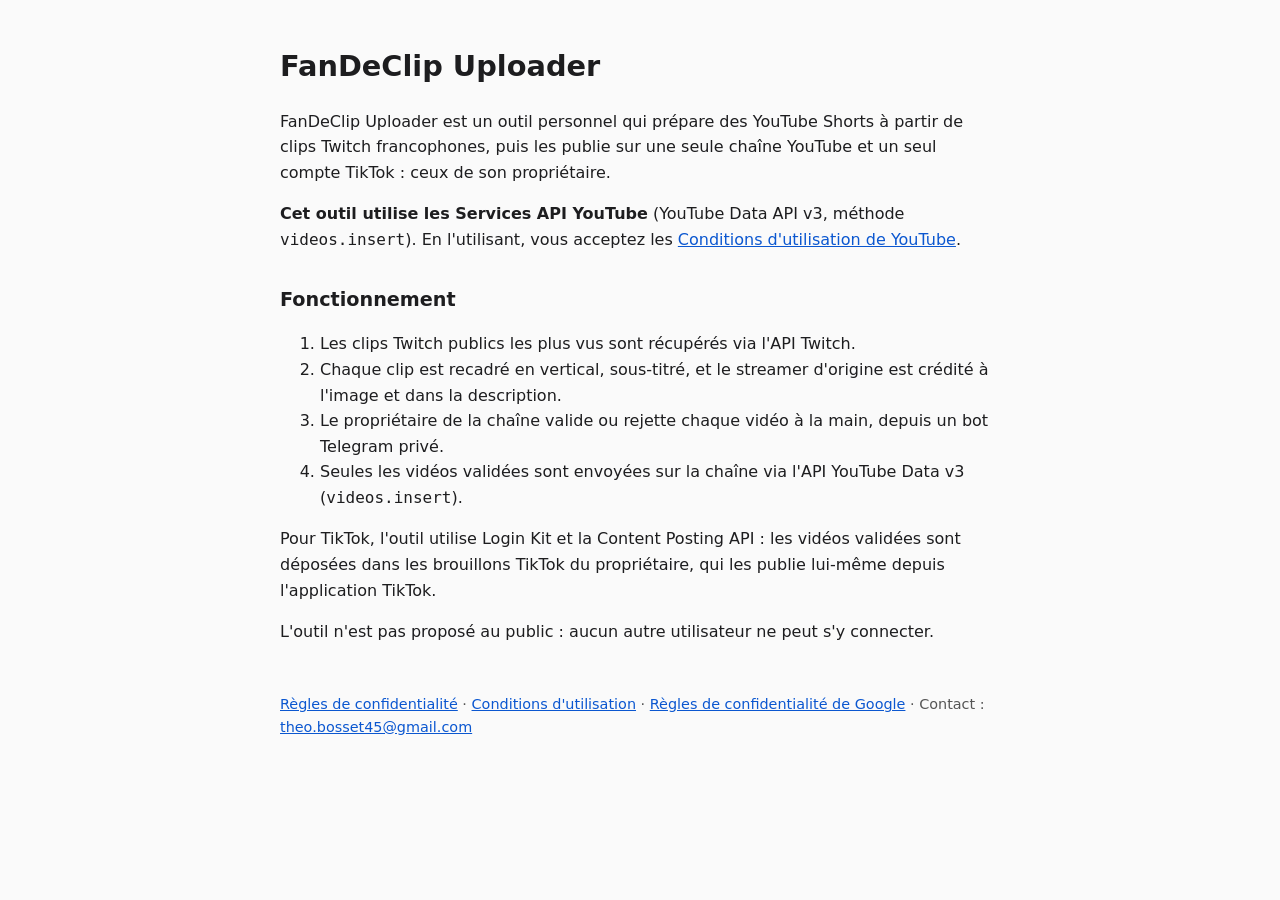
<file: index.html>
<!doctype html>
<html lang="fr">
<head><meta charset="utf-8"><meta name="viewport" content="width=device-width, initial-scale=1">
<title>FanDeClip Uploader</title><link rel="stylesheet" href="style.css"></head>
<body><main>
<h1>FanDeClip Uploader</h1>
<p>FanDeClip Uploader est un outil personnel qui prépare des YouTube Shorts à partir de clips Twitch
francophones, puis les publie sur une seule chaîne YouTube et un seul compte TikTok : ceux de son propriétaire.</p>
<p><strong>Cet outil utilise les Services API YouTube</strong> (YouTube Data API v3, méthode <code>videos.insert</code>).
En l'utilisant, vous acceptez les <a href="https://www.youtube.com/t/terms">Conditions d'utilisation de YouTube</a>.</p>
<h2>Fonctionnement</h2>
<ol>
<li>Les clips Twitch publics les plus vus sont récupérés via l'API Twitch.</li>
<li>Chaque clip est recadré en vertical, sous-titré, et le streamer d'origine est crédité à l'image et dans la description.</li>
<li>Le propriétaire de la chaîne valide ou rejette chaque vidéo à la main, depuis un bot Telegram privé.</li>
<li>Seules les vidéos validées sont envoyées sur la chaîne via l'API YouTube Data v3 (<code>videos.insert</code>).</li>
</ol>
<p>Pour TikTok, l'outil utilise Login Kit et la Content Posting API : les vidéos validées sont déposées
dans les brouillons TikTok du propriétaire, qui les publie lui-même depuis l'application TikTok.</p>
<p>L'outil n'est pas proposé au public : aucun autre utilisateur ne peut s'y connecter.</p>
<footer><a href="privacy.html">Règles de confidentialité</a> · <a href="terms.html">Conditions d'utilisation</a> ·
<a href="https://policies.google.com/privacy">Règles de confidentialité de Google</a> ·
Contact : <a href="mailto:theo.bosset45@gmail.com">theo.bosset45@gmail.com</a></footer>
</main></body></html>
</file>
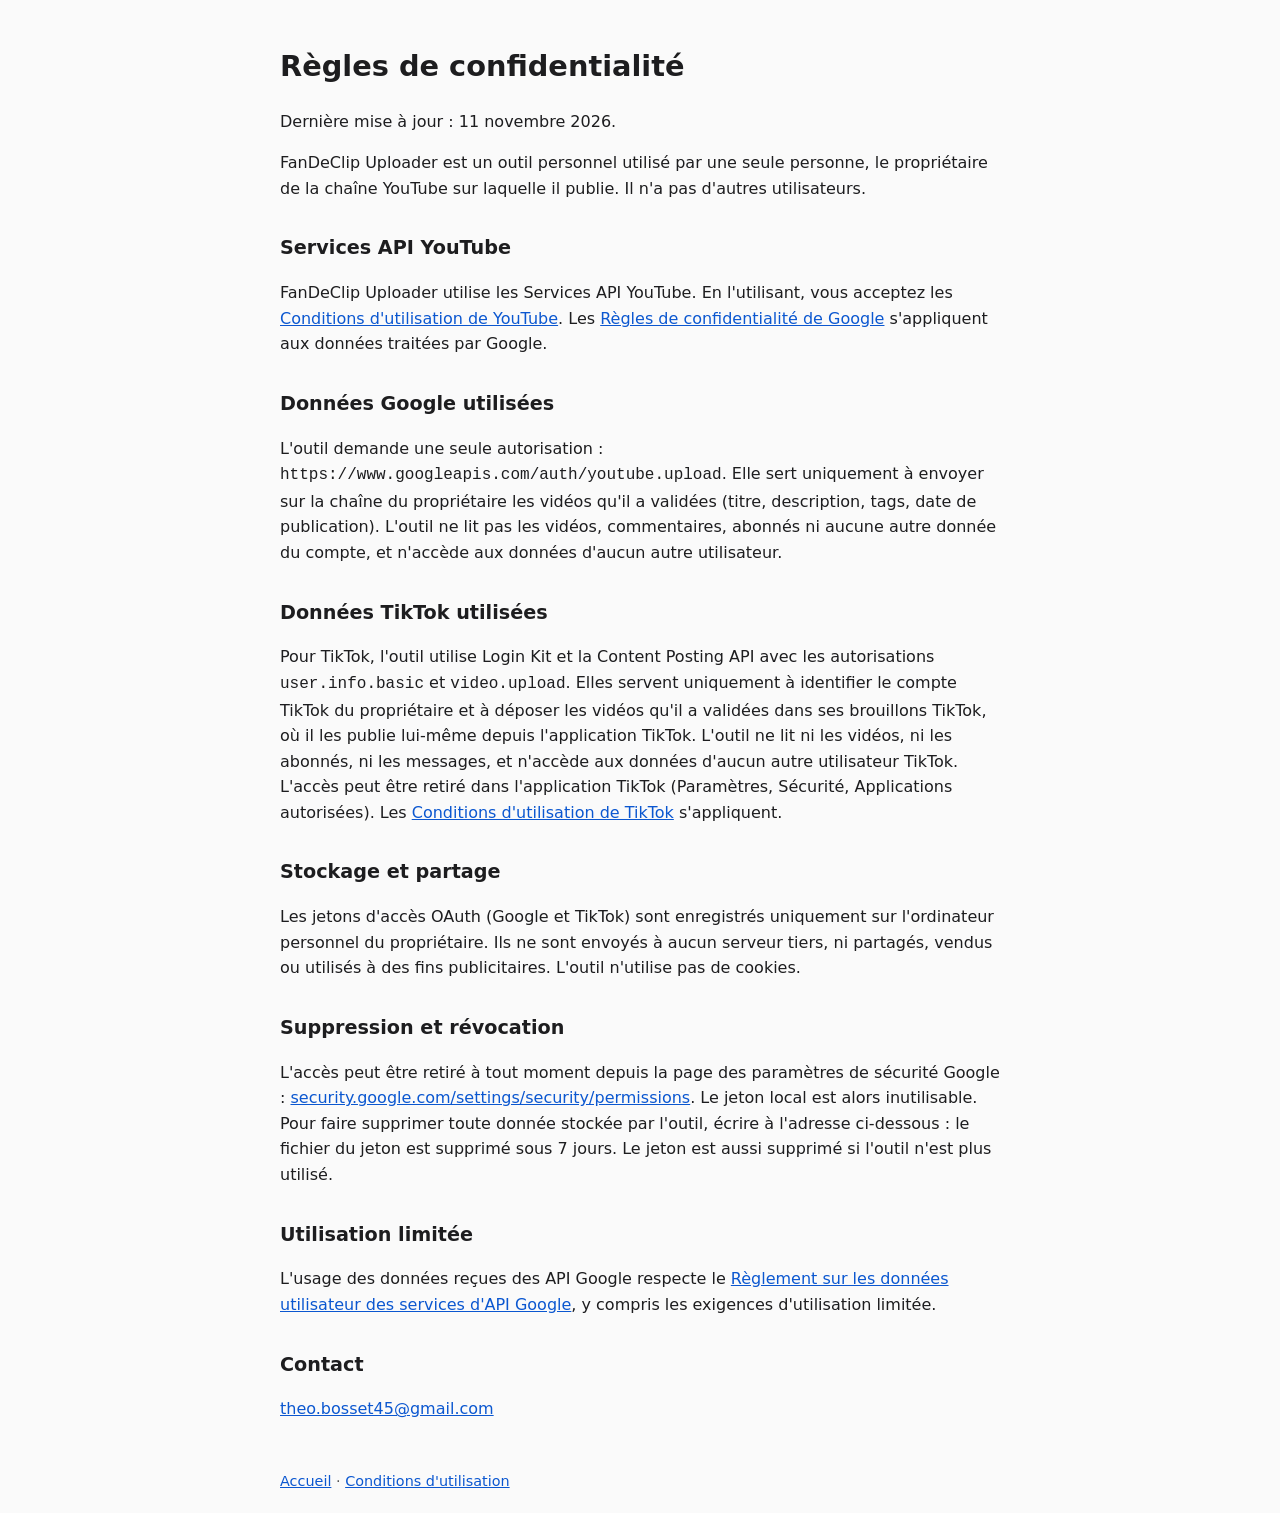
<file: privacy.html>
<!doctype html>
<html lang="fr">
<head><meta charset="utf-8"><meta name="viewport" content="width=device-width, initial-scale=1">
<title>Confidentialité FanDeClip</title><link rel="stylesheet" href="style.css"></head>
<body><main>
<h1>Règles de confidentialité</h1>
<p>Dernière mise à jour : 11 novembre 2026.</p>
<p>FanDeClip Uploader est un outil personnel utilisé par une seule personne, le propriétaire de la chaîne
YouTube sur laquelle il publie. Il n'a pas d'autres utilisateurs.</p>
<h2>Services API YouTube</h2>
<p>FanDeClip Uploader utilise les Services API YouTube. En l'utilisant, vous acceptez les
<a href="https://www.youtube.com/t/terms">Conditions d'utilisation de YouTube</a>. Les
<a href="https://policies.google.com/privacy">Règles de confidentialité de Google</a> s'appliquent aux données traitées par Google.</p>
<h2>Données Google utilisées</h2>
<p>L'outil demande une seule autorisation : <code>https://www.googleapis.com/auth/youtube.upload</code>.
Elle sert uniquement à envoyer sur la chaîne du propriétaire les vidéos qu'il a validées (titre, description,
tags, date de publication). L'outil ne lit pas les vidéos, commentaires, abonnés ni aucune autre donnée du compte,
et n'accède aux données d'aucun autre utilisateur.</p>
<h2>Données TikTok utilisées</h2>
<p>Pour TikTok, l'outil utilise Login Kit et la Content Posting API avec les autorisations
<code>user.info.basic</code> et <code>video.upload</code>. Elles servent uniquement à identifier le compte TikTok
du propriétaire et à déposer les vidéos qu'il a validées dans ses brouillons TikTok, où il les publie lui-même depuis
l'application TikTok. L'outil ne lit ni les vidéos, ni les abonnés, ni les messages, et n'accède aux données d'aucun
autre utilisateur TikTok. L'accès peut être retiré dans l'application TikTok (Paramètres, Sécurité, Applications autorisées).
Les <a href="https://www.tiktok.com/legal/terms-of-service">Conditions d'utilisation de TikTok</a> s'appliquent.</p>
<h2>Stockage et partage</h2>
<p>Les jetons d'accès OAuth (Google et TikTok) sont enregistrés uniquement sur l'ordinateur personnel du propriétaire. Ils ne sont envoyés
à aucun serveur tiers, ni partagés, vendus ou utilisés à des fins publicitaires. L'outil n'utilise pas de cookies.</p>
<h2>Suppression et révocation</h2>
<p>L'accès peut être retiré à tout moment depuis la page des paramètres de sécurité Google :
<a href="https://security.google.com/settings/security/permissions">security.google.com/settings/security/permissions</a>.
Le jeton local est alors inutilisable. Pour faire supprimer toute donnée stockée par l'outil, écrire à l'adresse
ci-dessous : le fichier du jeton est supprimé sous 7 jours. Le jeton est aussi supprimé si l'outil n'est plus utilisé.</p>
<h2>Utilisation limitée</h2>
<p>L'usage des données reçues des API Google respecte le
<a href="https://developers.google.com/terms/api-services-user-data-policy">Règlement sur les données utilisateur des services d'API Google</a>,
y compris les exigences d'utilisation limitée.</p>
<h2>Contact</h2>
<p><a href="mailto:theo.bosset45@gmail.com">theo.bosset45@gmail.com</a></p>
<footer><a href="index.html">Accueil</a> · <a href="terms.html">Conditions d'utilisation</a></footer>
</main></body></html>
</file>
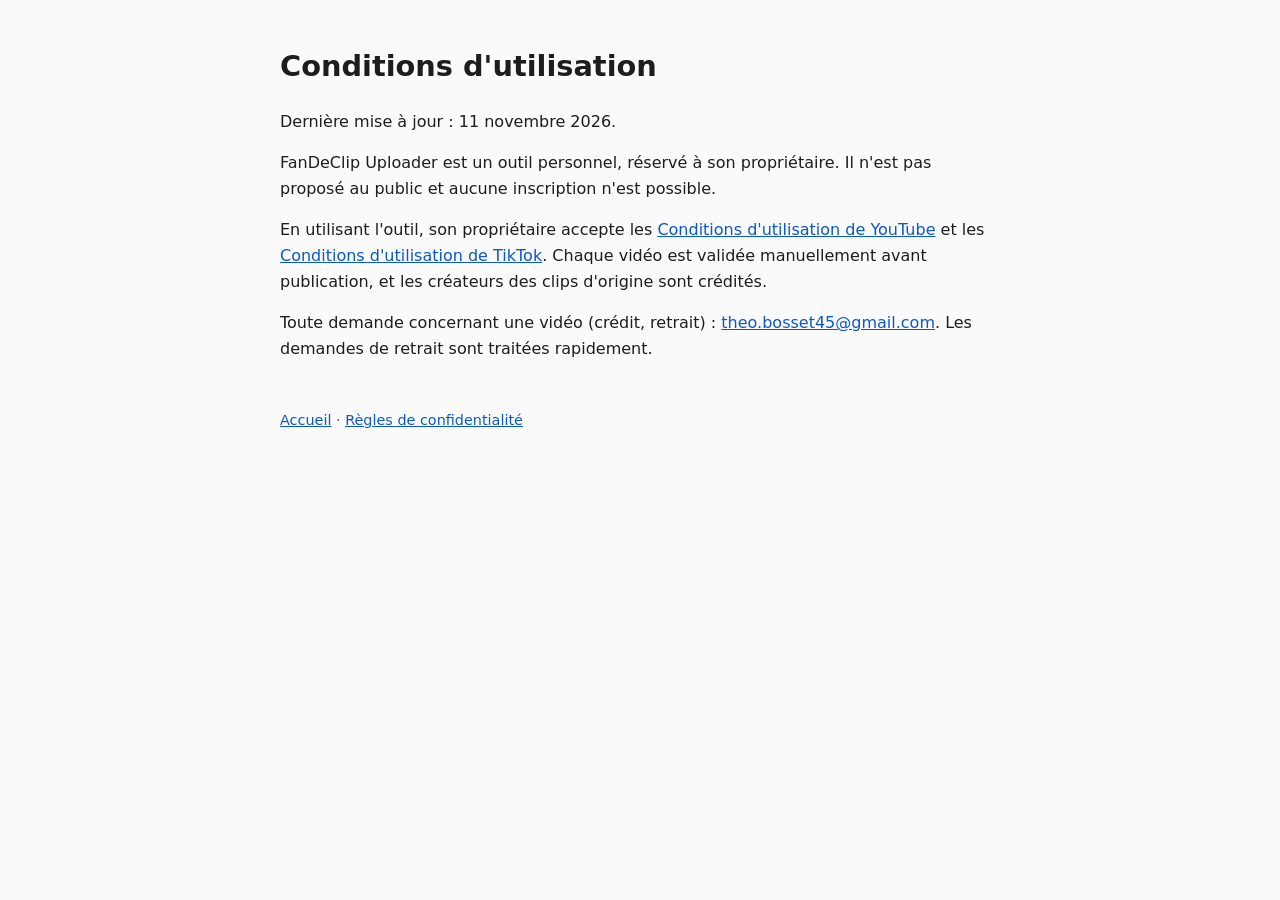
<file: terms.html>
<!doctype html>
<html lang="fr">
<head><meta charset="utf-8"><meta name="viewport" content="width=device-width, initial-scale=1">
<title>Conditions FanDeClip</title><link rel="stylesheet" href="style.css"></head>
<body><main>
<h1>Conditions d'utilisation</h1>
<p>Dernière mise à jour : 11 novembre 2026.</p>
<p>FanDeClip Uploader est un outil personnel, réservé à son propriétaire. Il n'est pas proposé au public
et aucune inscription n'est possible.</p>
<p>En utilisant l'outil, son propriétaire accepte les
<a href="https://www.youtube.com/t/terms">Conditions d'utilisation de YouTube</a> et les
<a href="https://www.tiktok.com/legal/terms-of-service">Conditions d'utilisation de TikTok</a>. Chaque vidéo est validée
manuellement avant publication, et les créateurs des clips d'origine sont crédités.</p>
<p>Toute demande concernant une vidéo (crédit, retrait) : <a href="mailto:theo.bosset45@gmail.com">theo.bosset45@gmail.com</a>.
Les demandes de retrait sont traitées rapidement.</p>
<footer><a href="index.html">Accueil</a> · <a href="privacy.html">Règles de confidentialité</a></footer>
</main></body></html>
</file>
<file: style.css>
:root { --bg: #fafafa; --fg: #1d1d1f; --muted: #555; --link: #0b57d0; }
@media (prefers-color-scheme: dark) { :root { --bg: #141414; --fg: #eee; --muted: #aaa; --link: #8ab4f8; } }
body { background: var(--bg); color: var(--fg); font: 16px/1.6 system-ui, sans-serif; margin: 0; padding: 24px 16px; }
main { max-width: 720px; margin: 0 auto; }
h1 { font-size: 1.8rem; } h2 { font-size: 1.2rem; margin-top: 2rem; }
a { color: var(--link); } footer { margin-top: 3rem; color: var(--muted); font-size: .9rem; }
</file>
